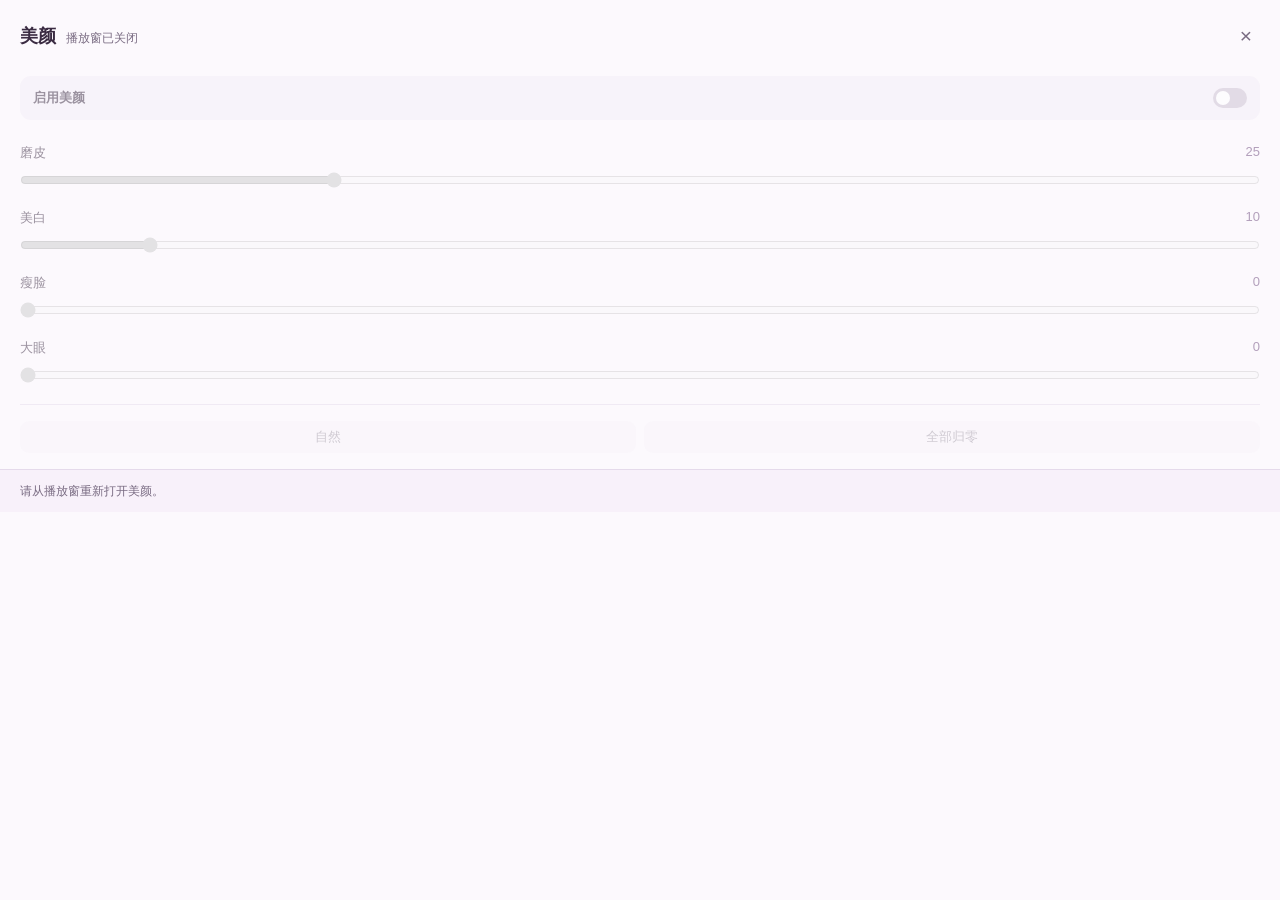
<file: beauty_player/web/toolbar.html>
<!doctype html>
<html lang="zh-CN"><head><meta charset="utf-8"><meta name="viewport" content="width=device-width,initial-scale=1"><title>美颜 · 翻译流</title><link rel="stylesheet" href="player.css"></head>
<body class="toolbar">
<header class="toolbar-header"><div class="toolbar-heading"><h1>美颜</h1><span id="effect-status" class="effect-status" role="status">正在连接…</span></div><button id="close-tools" class="close-tools" aria-label="关闭美颜工具栏">×</button></header>
<fieldset id="beauty-controls" disabled>
  <div class="toolbar-enabled">启用美颜<label class="switch"><input id="enabled" type="checkbox" aria-label="启用美颜"><span></span></label></div>
  <label class="control">磨皮<output id="smooth-value">25</output><input id="smooth" type="range" min="0" max="100" value="25"></label>
  <label class="control">美白<output id="white-value">10</output><input id="white" type="range" min="0" max="100" value="10"></label>
  <label class="control">瘦脸<output id="slim-value">0</output><input id="slim" type="range" min="0" max="100" value="0"></label>
  <label class="control">大眼<output id="eyes-value">0</output><input id="eyes" type="range" min="0" max="100" value="0"></label>
  <div class="buttons"><button id="natural">自然</button><button id="reset">全部归零</button></div>
</fieldset>
<p id="status" role="alert" hidden></p>
<script type="module" src="toolbar.js"></script>
</body></html>
</file>
<file: beauty_player/web/player.css>
:root{font-family:'Segoe UI','Microsoft YaHei UI',sans-serif;font-size:13px;color:#3A2B42;background:#FCF9FD;color-scheme:light;--ink:#3A2B42;--muted:#796B82;--purple:#694579;--soft:#F3EDF6;--line:#E5DAEB;--pink:#C35B87}
*{box-sizing:border-box}body{margin:0}button,input{font:inherit}button{border:1px solid var(--line);background:transparent;color:var(--ink);padding:7px 11px;border-radius:9px;cursor:pointer;white-space:nowrap;transition:background .15s}button:hover{background:var(--soft)}button:focus-visible,input:focus-visible{outline:2px solid var(--pink);outline-offset:3px}button:disabled{opacity:.45;cursor:default}button.primary{background:var(--purple);border-color:var(--purple);color:white}button.primary:hover{background:#7C568C}input[type=range]{accent-color:var(--purple);cursor:pointer;height:16px}input[type=checkbox]{accent-color:var(--purple);cursor:pointer}
.player{height:100dvh;display:flex;flex-direction:column;overflow:hidden}.player-header{display:flex;gap:12px;align-items:center;flex-shrink:0;min-height:58px;padding:10px 20px;border-bottom:1px solid var(--line)}.player-mark{font-size:25px;color:var(--purple)}#title{overflow:hidden;text-overflow:ellipsis;white-space:nowrap;font-size:14px;font-weight:600;flex:1;min-width:0}.effect-status{font-size:12px;color:var(--muted);white-space:nowrap}.effect-status[data-ready=true]::before{content:' ';display:inline-block;width:5px;height:5px;background:var(--pink);border-radius:50%;vertical-align:2px;margin-right:7px}#beauty-tools{padding-inline:20px}
#viewer{min-height:0;flex:1;display:flex;flex-direction:column;background:#FCFAFD}#viewer:fullscreen{width:100vw;height:100dvh}#stage{position:relative;flex:1;min-height:0;overflow:hidden;background:#141018;display:flex;align-items:center;justify-content:center}#video{position:absolute;width:1px;height:1px;opacity:0;pointer-events:none}#canvas{display:block;width:100%;height:100%;object-fit:contain;transform:scale(var(--video-scale,1));transform-origin:center}#empty{position:absolute;color:#D8CEDD;font-size:14px}#subtitle{position:absolute;bottom:5%;left:5%;right:5%;text-align:center;white-space:pre-line;color:white;font-size:22px;line-height:1.45;text-shadow:0 2px 3px #000,1px 1px 0 #000,-1px -1px 0 #000;pointer-events:none;font-weight:600}
.transport{flex-shrink:0;background:#FCFAFD;padding:10px 18px 14px}.timeline{display:flex;margin-bottom:8px}#seek{width:100%;margin:0}.playback-controls{display:flex;align-items:center;gap:8px;flex-wrap:wrap}#play{min-width:60px}#time{font-size:12px;color:var(--muted);font-variant-numeric:tabular-nums;white-space:nowrap;margin-left:4px}.control-space{flex:1}.volume,.subtitle-toggle{font-size:12px;display:flex;align-items:center;gap:5px;white-space:nowrap}.volume input{width:68px}.subtitle-toggle{margin:0 4px}.zoom-controls{display:flex;background:var(--soft);border-radius:9px}.zoom-controls button{border-color:transparent;padding-inline:9px}#zoom-reset{min-width:52px;font-size:12px;font-variant-numeric:tabular-nums}#status{flex-shrink:0;font-size:12px;color:var(--muted);margin:0;padding:9px 20px;background:#F8F1FA;border-top:1px solid var(--line);line-height:1.5}#status.error{color:#A03960}#status[hidden]{display:none}
.toolbar{padding:20px;background:#FCF9FD;min-width:240px}.toolbar-header{display:flex;justify-content:space-between;align-items:center;margin-bottom:25px}.toolbar-heading{display:flex;align-items:baseline;gap:10px}h1{font-size:18px;margin:0;font-weight:600}.close-tools{border:none;font-size:21px;line-height:1;padding:5px 8px;color:var(--muted)}.toolbar-enabled{display:flex;align-items:center;justify-content:space-between;background:#F3EDF6;border-radius:11px;padding:12px 13px;margin-bottom:24px;font-weight:600}.switch{display:flex;align-items:center;cursor:pointer;position:relative}.switch input{position:absolute;opacity:0;width:100%;height:100%;margin:0}.switch span{width:34px;height:20px;border-radius:12px;background:#C9BDCF;pointer-events:none;transition:background .15s}.switch span::after{content:'';display:block;width:14px;height:14px;border-radius:50%;background:white;margin:3px;transition:transform .15s}.switch input:checked+span{background:var(--purple)}.switch input:checked+span::after{transform:translateX(14px)}.switch input:focus-visible+span{outline:2px solid var(--pink);outline-offset:3px}.control{display:block;font-size:13px;margin:0 0 21px}.control output{float:right;color:var(--purple);font-variant-numeric:tabular-nums}.control input{display:block;width:100%;margin:10px 0 0}.buttons{display:flex;gap:8px;border-top:1px solid var(--line);padding-top:16px}.buttons button{flex:1;background:#F4EEF6;border:0}.toolbar #status{margin:16px -20px -20px;padding:12px 20px}.toolbar fieldset{border:0;padding:0;margin:0}.toolbar fieldset:disabled{opacity:.5}@media(max-width:750px){.player-header{padding-inline:12px;gap:9px}.transport{padding-inline:12px}.control-space{flex-basis:10px}#time{flex:1}.volume input{width:55px}}
</file>
